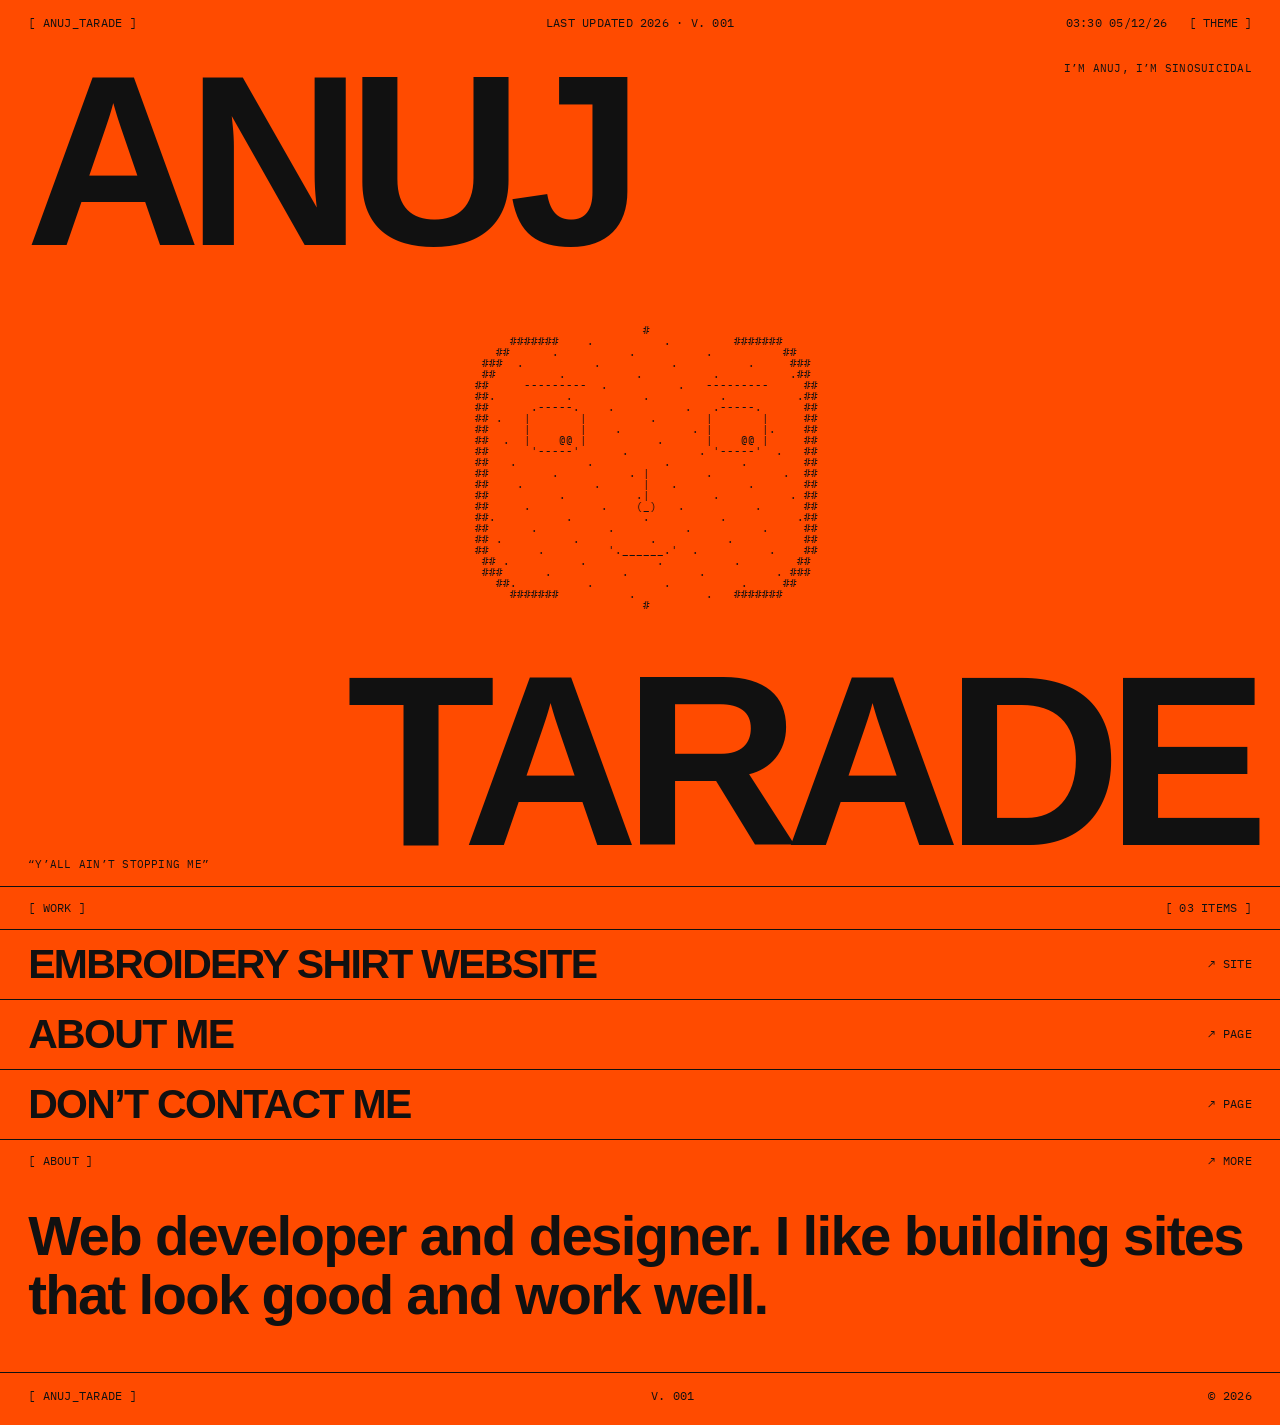
<file: index.html>
<!DOCTYPE html>
<html lang="en">
<head>
<meta charset="utf-8">
<meta name="viewport" content="width=device-width, initial-scale=1, viewport-fit=cover">
<title>Anuj Tarade</title>
<link rel="preconnect" href="https://fonts.googleapis.com">
<link href="https://fonts.googleapis.com/css2?family=IBM+Plex+Mono:wght@400;500&display=swap" rel="stylesheet">
<link rel="stylesheet" href="style.css">
</head>
<body>

<header class="bar pad">
  <a href="#top" id="logo"></a>
  <span id="updated"></span>
  <span><span id="clock"></span> &nbsp; <button id="theme" type="button">[ THEME ]</button></span>
</header>

<main id="top">
  <section class="hero" aria-label="Intro">
    <h1 class="word a" id="word1"></h1>
    <pre class="face" id="face" aria-hidden="true"></pre>
    <h1 class="word b" id="word2" aria-hidden="true"></h1>
    <span class="tag l" id="tagline"></span>
    <span class="tag r" id="intro"></span>
  </section>

  <section class="sec pad sec-h"><span>[ WORK ]</span><span id="count"></span></section>
  <nav class="index" id="index" aria-label="Pages"></nav>

  <section class="sec pad sec-h" id="about-h"><span>[ ABOUT ]</span><a id="about-link" href="#">↗ MORE</a></section>
  <section class="about"><p id="about"></p></section>
</main>

<footer class="pad" id="footer"></footer>

<script src="script.js"></script>
</body>
</html>
</file>
<file: style.css>
:root{
  --bg:#FF4B00; --ink:#111111; --muted:#11111199;
  --head:"Helvetica Neue",Helvetica,Arial,sans-serif;
  --mono:"IBM Plex Mono",ui-monospace,Menlo,Consolas,monospace;
  box-sizing:border-box;
  padding-top:env(safe-area-inset-top,0px);
  padding-bottom:env(safe-area-inset-bottom,0px);
  color-scheme:light;
}
@media (prefers-color-scheme: dark){
  :root:not([data-theme="light"]){--bg:#111111;--ink:#FF4B00;--muted:#FF4B0099;color-scheme:dark}
}
:root[data-theme="dark"]{--bg:#111111;--ink:#FF4B00;--muted:#FF4B0099;color-scheme:dark}
*,*::before,*::after{box-sizing:inherit}
html{scroll-padding-top:env(safe-area-inset-top,0px)}
body{margin:0;background:var(--bg);color:var(--ink);font-family:var(--mono);font-size:12px;line-height:1.5;letter-spacing:.02em;text-transform:uppercase}
a{color:inherit;text-decoration:none}
a:focus-visible,button:focus-visible{outline:2px solid var(--ink);outline-offset:3px}
.pad{padding-left:clamp(14px,2.2vw,32px);padding-right:clamp(14px,2.2vw,32px)}

/* top bar */
.bar{display:grid;grid-template-columns:1fr auto 1fr;gap:12px;padding-top:14px;padding-bottom:14px;align-items:start}
.bar>*:nth-child(2){text-align:center}
.bar>*:nth-child(3){text-align:right}
.bar button{font:inherit;color:inherit;background:none;border:0;padding:0;cursor:pointer;text-transform:inherit}
.bar a:hover,.bar button:hover{text-decoration:underline}

/* hero */
.hero{position:relative;min-height:calc(100svh - 60px);display:grid;place-items:center;overflow:hidden}
.word{position:absolute;margin:0;font-family:var(--head);font-weight:700;line-height:.8;letter-spacing:-.06em;text-transform:uppercase;font-size:clamp(64px,19vw,300px);white-space:nowrap;pointer-events:none}
.word.a{left:2vw;top:2vh}
.word.b{right:2vw;bottom:3vh}
.face{position:relative;margin:0;font-family:var(--mono);font-size:min(3vw,11px);line-height:1;letter-spacing:0;text-transform:none;white-space:pre;user-select:none;will-change:transform;text-align:left}
.tag{position:absolute;font-size:11px}
.tag.l{left:clamp(14px,2.2vw,32px);bottom:14px}
.tag.r{right:clamp(14px,2.2vw,32px);top:14px;text-align:right}

/* sections */
.sec{border-top:1px solid var(--ink);padding-top:12px;padding-bottom:12px}
.sec-h{display:flex;justify-content:space-between;gap:12px}
.index a.row{display:grid;grid-template-columns:1fr auto;gap:16px;align-items:center;border-top:1px solid var(--ink);padding:14px clamp(14px,2.2vw,32px)}
.index a.row:hover,.index a.row:focus-visible{background:var(--ink);color:var(--bg)}
.row h2{margin:0;font-family:var(--head);font-weight:700;letter-spacing:-.04em;line-height:1;font-size:clamp(18px,3.2vw,42px)}
.row .meta{text-align:right;display:flex;flex-direction:column;align-items:flex-end;gap:8px}
.row img{width:clamp(70px,12vw,170px);aspect-ratio:4/3;object-fit:cover;filter:grayscale(1) contrast(1.1)}
.row:hover img{filter:none}
.about p{margin:0;max-width:44ch;font-family:var(--head);font-weight:700;text-transform:none;letter-spacing:-.03em;line-height:1.05;font-size:clamp(26px,4.4vw,60px);padding:24px clamp(14px,2.2vw,32px) 48px}
footer{display:flex;justify-content:space-between;gap:12px;flex-wrap:wrap;padding-top:14px;padding-bottom:20px;border-top:1px solid var(--ink)}
@media (max-width:640px){
  .bar{grid-template-columns:1fr 1fr}
  .bar>*:nth-child(2){display:none}
  .row .meta span{display:none}
  .face{font-size:2.9vw}
  .tag.r{display:none}
}

/* about page */
.about-title{margin:0;padding:2vh clamp(14px,2.2vw,32px) 3vh;font-family:var(--head);font-weight:700;letter-spacing:-.06em;line-height:.8;text-transform:uppercase;font-size:clamp(64px,24vw,380px)}
.bio{padding:24px clamp(14px,2.2vw,32px) 48px}
.bio p{margin:0 0 .7em;max-width:34ch;font-family:var(--head);font-weight:700;text-transform:none;letter-spacing:-.03em;line-height:1.05;font-size:clamp(24px,3.8vw,56px)}
.facts{margin:0;display:grid;grid-template-columns:minmax(90px,220px) 1fr}
.facts dt,.facts dd{margin:0;padding:12px 0;border-top:1px solid var(--ink)}
.facts dt{padding-left:clamp(14px,2.2vw,32px)}
.facts dd{padding-right:clamp(14px,2.2vw,32px)}
</file>
